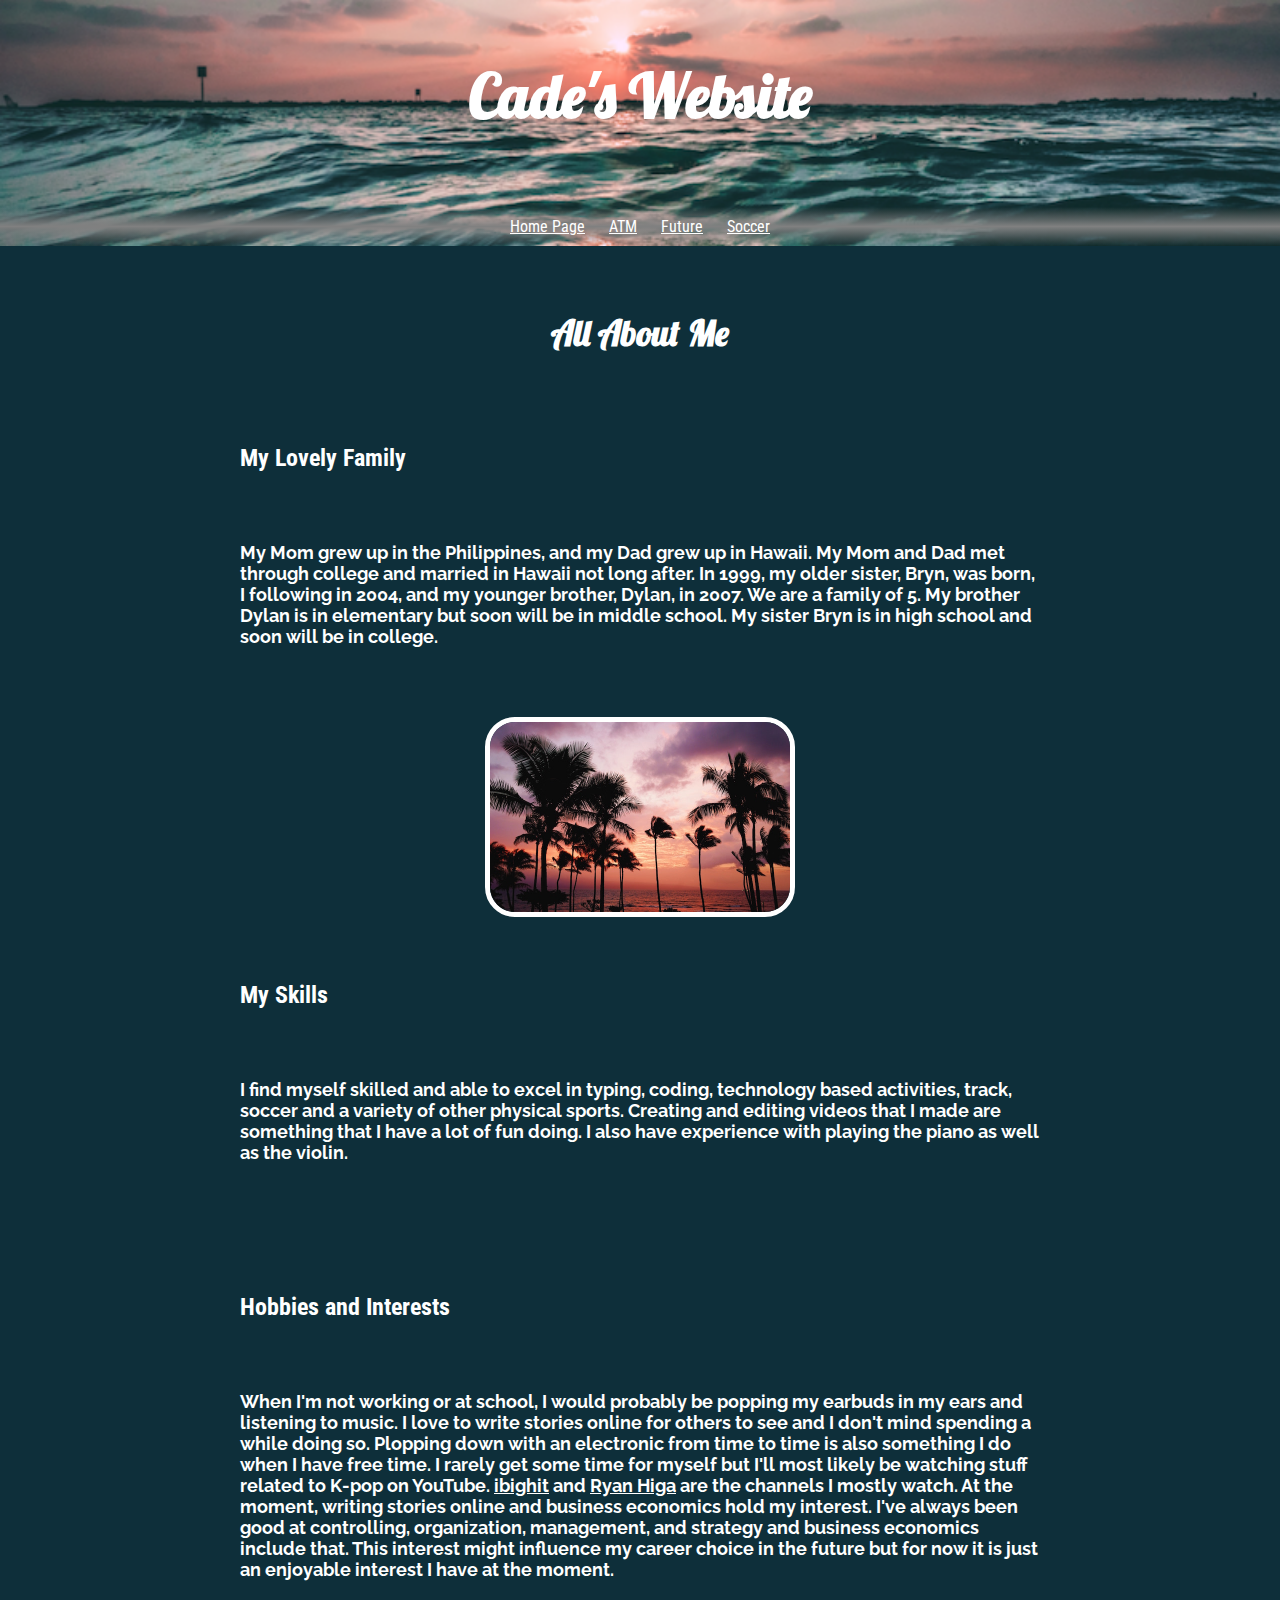
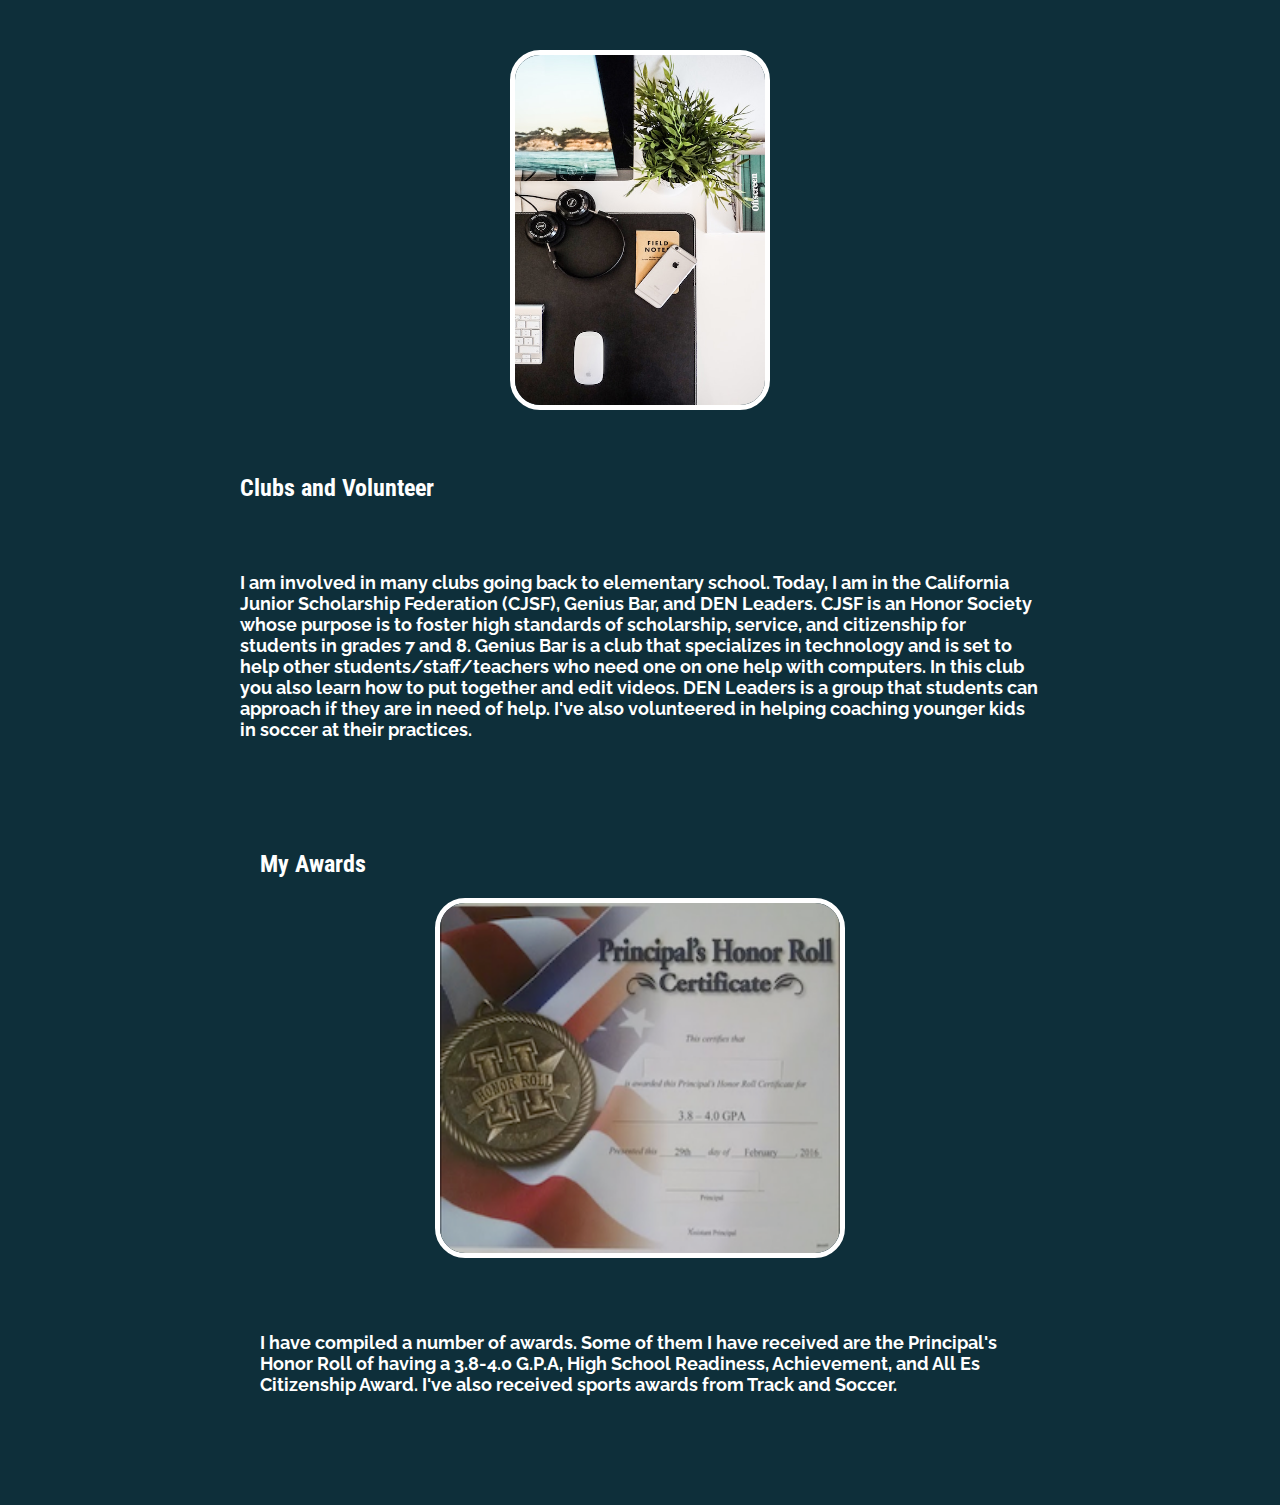
<file: index.html>
<!doctype html>
<html>
    <head>
        <title>Cade's Website</title>
        <meta charset="utf-8">
        <link href="https://fonts.googleapis.com/css?family=Roboto+Condensed" rel="stylesheet"> 
        <link href="https://fonts.googleapis.com/css?family=Raleway" rel="stylesheet">   
        <link href="https://fonts.googleapis.com/css?family=Lobster" rel="stylesheet">   
        <link href="app.css" rel="stylesheet"/>
    </head>
</html>
<header>
    <br>
    <h1>Cade's Website</h1>
    <br>
    <ul>
        <li><a href="index.html">Home Page</a></li>
        <li><a href="ATM.html">ATM</a></li>
        <li><a href="Future.html">Future</a></li>
        <li><a href="Soccer.html">Soccer</a></li>
    </ul>
</header>
<body>
    <article>
       <h2 id="All-About-Me">All About Me</h2>
    </article>

    <article>
        <h2>My Lovely Family</h2>
        <p><h3>My Mom grew up in the Philippines, and my Dad grew up in Hawaii. My Mom and Dad met through college and married in Hawaii not long after. In 1999, my older sister, Bryn, was born, I following in 2004, and my younger brother, Dylan, in 2007. We are a family of 5. My brother Dylan is in elementary but soon will be in middle school. My sister Bryn is in high school and soon will be in college.</h3></p>
        <center><img id="images-border" src="images/palm trees.jpg" alt="palm trees with a backdrop of the sunset" width="300"></center>
    </article>

    <article>
        <h2>My Skills</h2>
        <p><h3>I find myself skilled and able to excel in typing, coding, technology based activities, track, soccer and a variety of other physical sports. Creating and editing videos that I made are something that I have a lot of fun doing. I also have experience with playing the piano as well as the violin. </h3></p>
    </article>


    <article>
    <h2>Hobbies and Interests</h2>
        <p><h3>When I'm not working or at school, I would probably be popping my earbuds in my ears and listening to music. I love to write stories online for others to see and I don't mind spending a while doing so. Plopping down with an electronic from time to time is also something I do when I have free time. I rarely get some time for myself but I'll most likely be watching stuff related to K-pop on YouTube. <a href="https://www.youtube.com/user/ibighit?spfreload=5" target="_blank">ibighit</a> and <a href="https://www.youtube.com/user/nigahiga" target="_blank">Ryan Higa</a> are the channels I mostly watch. At the moment, writing stories online and business economics hold my interest. I've always been good at controlling, organization, management, and strategy and business economics include that. This interest might influence my career choice in the future but for now it is just an enjoyable interest I have at the moment.</h3>
        </p>
        <center><img id="images-border" src="images/headphones.jpg" alt="headphones placed next to a computer" width="250" height="350"></center>
    </article>

    <article>
        <h2>Clubs and Volunteer</h2>
        <p><h3>I am involved in many clubs going back to elementary school. Today, I am in the California Junior Scholarship Federation (CJSF), Genius Bar, and DEN Leaders. CJSF is an Honor Society whose purpose is to foster high standards of scholarship, service, and citizenship for students in grades 7 and 8. Genius Bar is a club that specializes in technology and is set to help other students/staff/teachers who need one on one help with computers. In this club you also learn how to put together and edit videos. DEN Leaders is a group that students can approach if they are in need of help. I've also volunteered in helping coaching younger kids in soccer at their practices.</h3></p>
    <article>
        <h2>My Awards</h2>
        <center><img id="images-border" src="images/certificate.png" alt="picture of principles honor roll award" width="400" height="350"></center>
        <p><h3>I have compiled a number of awards. Some of them I have received are the Principal's Honor Roll of having a 3.8-4.0 G.P.A, High School Readiness, Achievement, and All Es Citizenship Award. I've also received sports awards from Track and Soccer.</h3></p>
    </article>
</body>
</file>
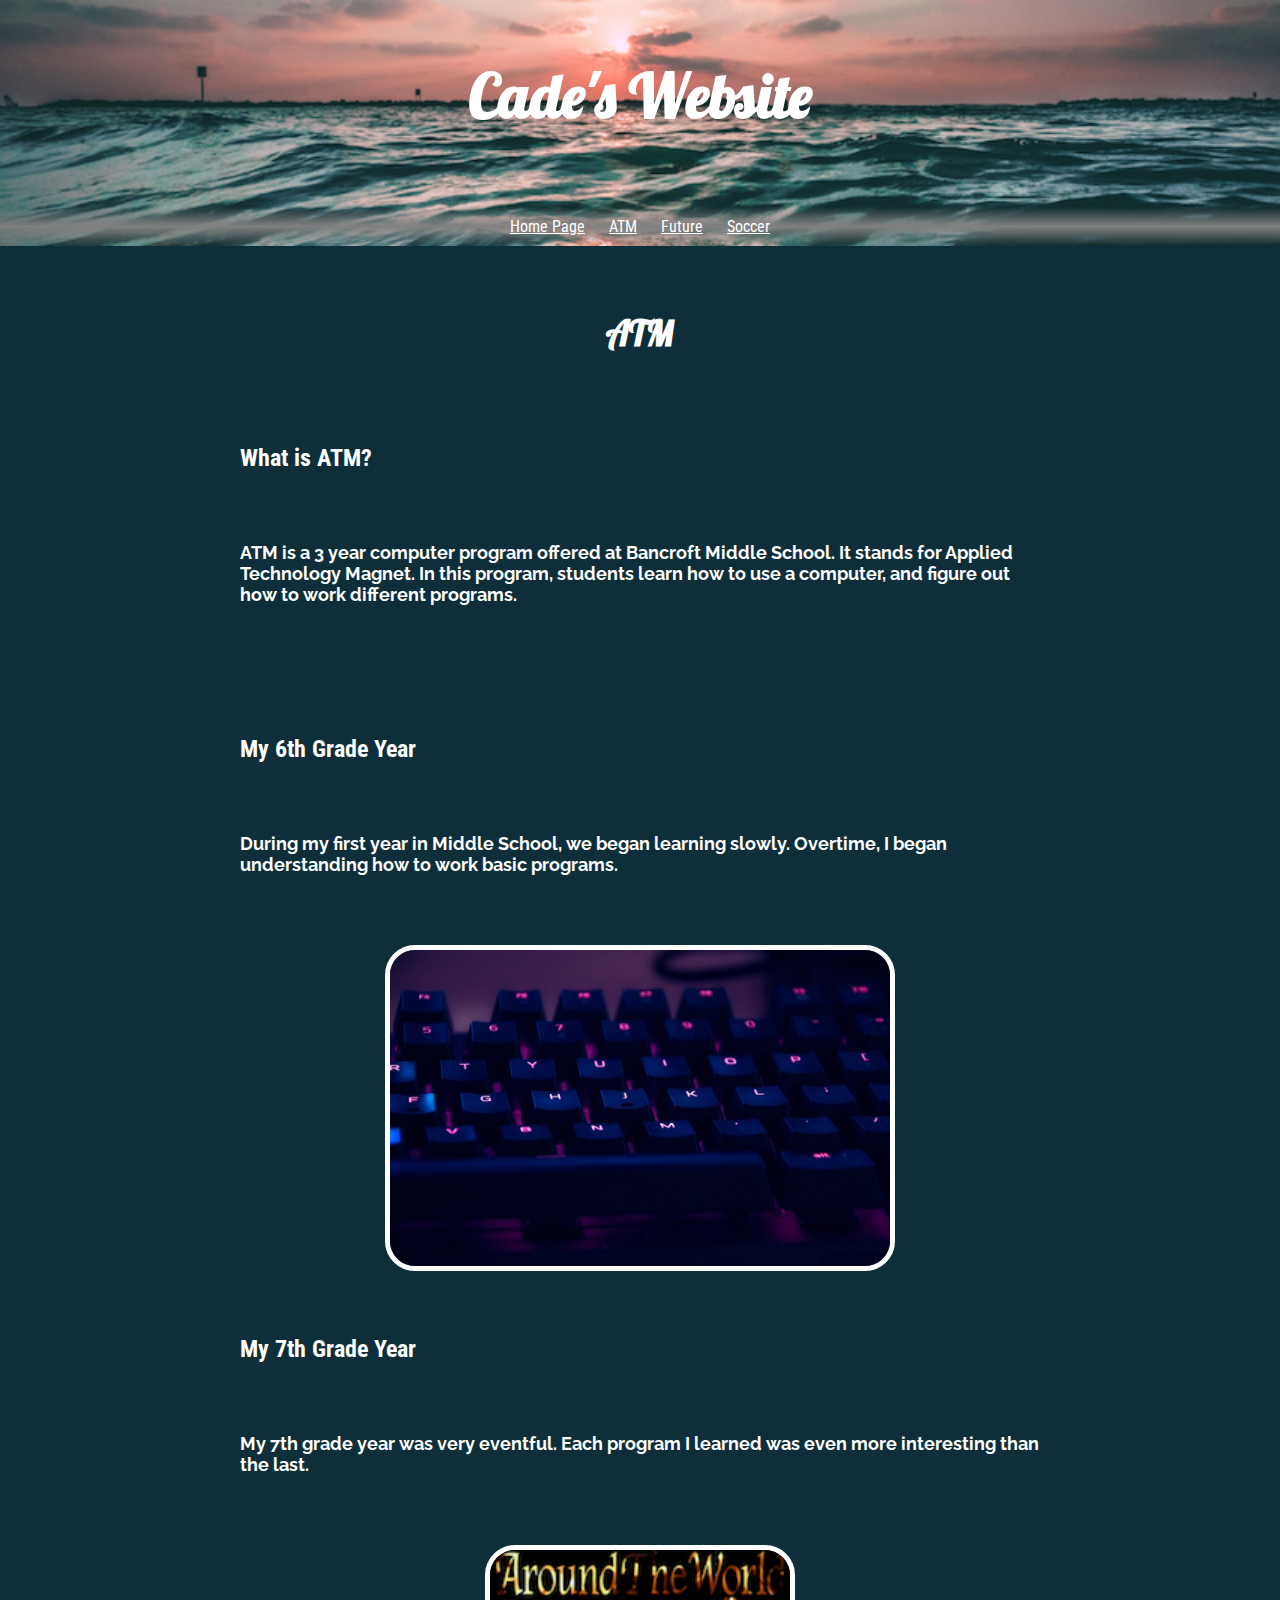
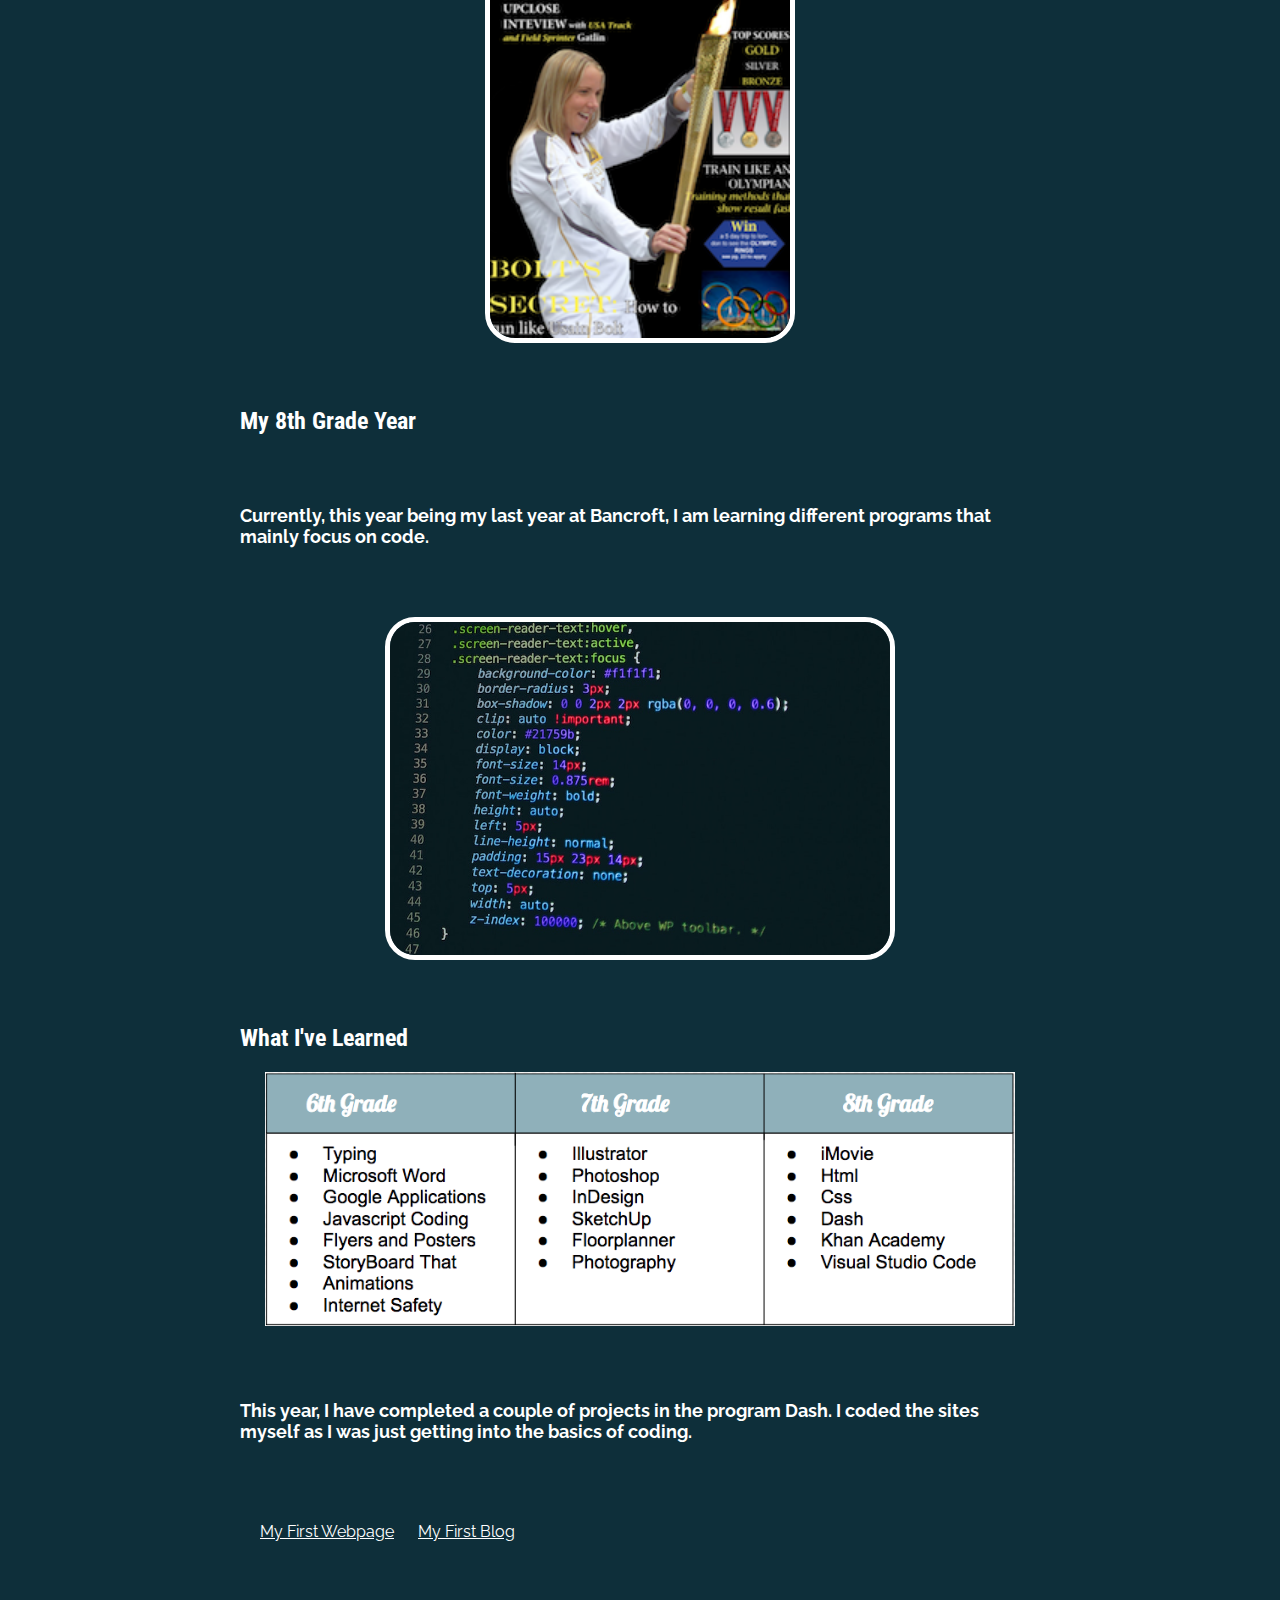
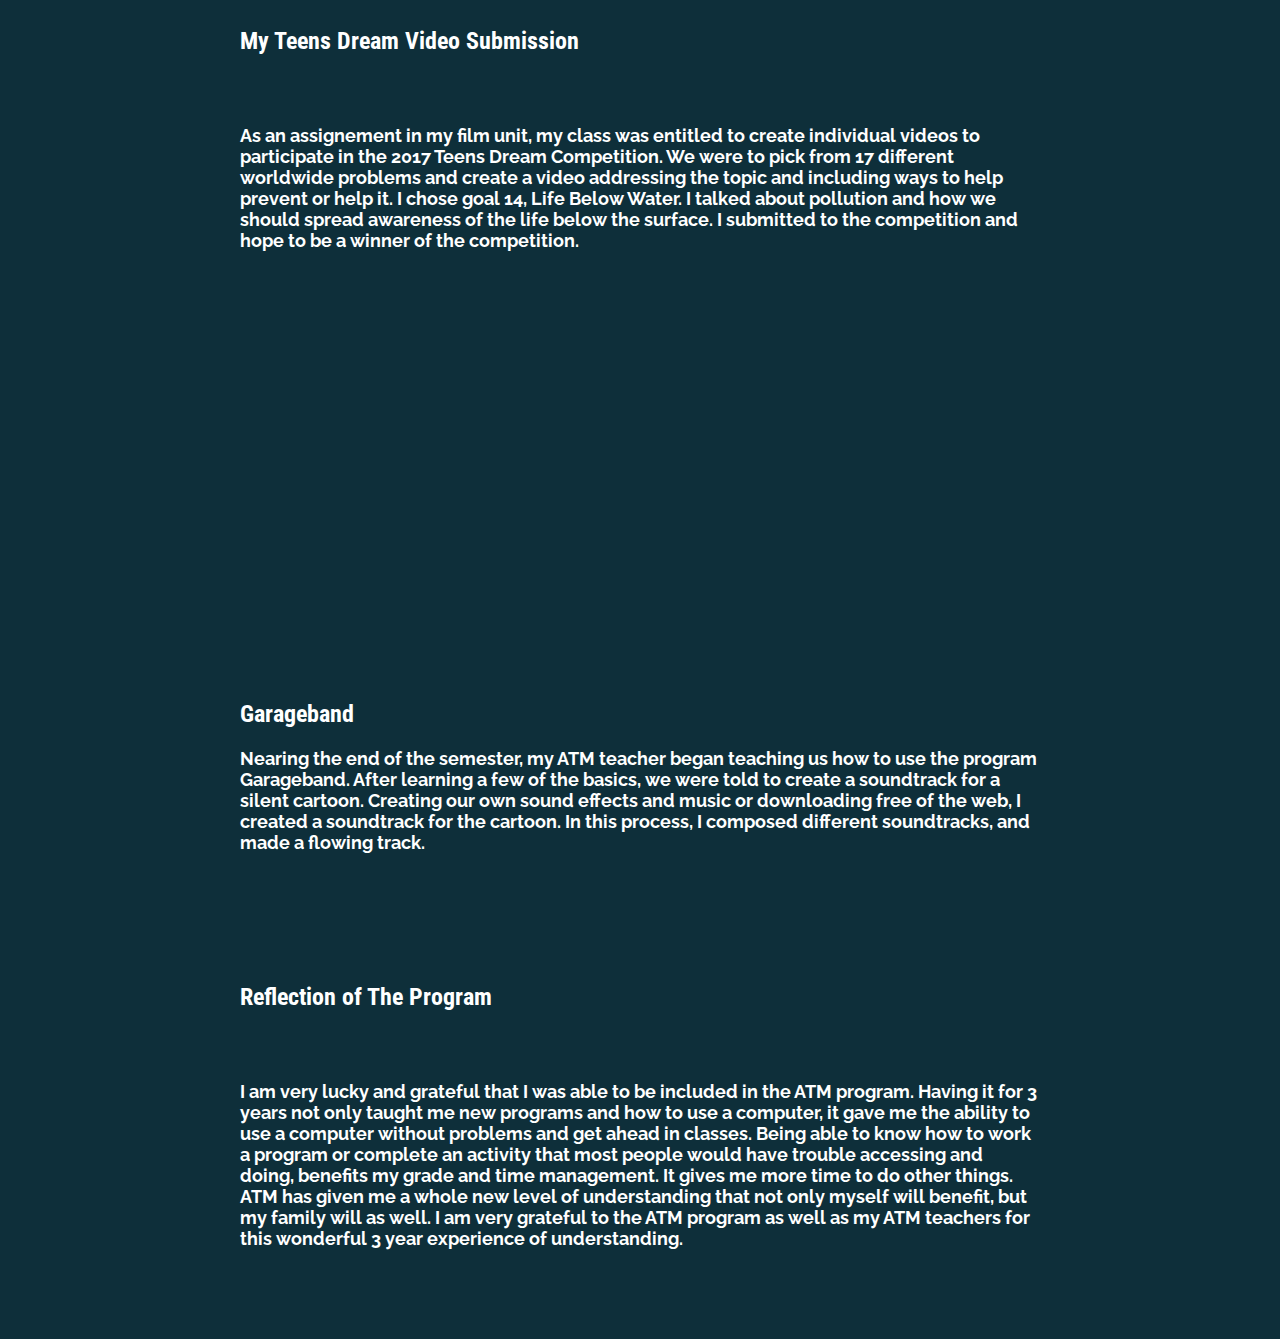
<file: ATM.html>
<!doctype html>
<html>
    <head>
        <title>Cade's Website</title>
        <meta charset="utf-8">
        <link href="https://fonts.googleapis.com/css?family=Roboto+Condensed" rel="stylesheet"> 
        <link href="https://fonts.googleapis.com/css?family=Raleway" rel="stylesheet">   
        <link href="https://fonts.googleapis.com/css?family=Lobster" rel="stylesheet">   
        <link href="app.css" rel="stylesheet"/>
    </head>
</html>
<header>
    <br>
    <h1>Cade's Website</h1>
    <br>
    <ul>
        <li><a href="index.html">Home Page</a></li>
        <li><a href="ATM.html">ATM</a></li>
        <li><a href="Future.html">Future</a></li>
        <li><a href="Soccer.html">Soccer</a></li>
    </ul>
</header>
<body>
    <article>
       <h2 id="All-About-Me">ATM</h2>
    </article>

    <article>
        <h2>What is ATM?</h2>
        <p><h3>ATM is a 3 year computer program offered at Bancroft Middle School. It stands for Applied Technology Magnet. In this program, students learn how to use a computer, and figure out how to work different programs. </h3></p>
       
    </article>

    <article>
        <h2>My 6th Grade Year</h2>
        <p><h3>During my first year in Middle School, we began learning slowly. Overtime, I began understanding how to work basic programs. </h3></p>
        <center><img id="images-border" src="images/keyboard.jpg" alt="keys on a keyboard" width="500"></center>
    </article>


    <article>
    <h2>My 7th Grade Year</h2>
        <p><h3>My 7th grade year was very eventful. Each program I learned was even more interesting than the last.</h3>
        </p>
        <center><img id="images-border" src="images/poster.png" alt="my poster that I made for a magazine" width="300"></center>
    </article>

    <article>
        <h2>My 8th Grade Year</h2>
        <p><h3>Currently, this year being my last year at Bancroft, I am learning different programs that mainly focus on code.</h3></p>
        <center><img id="images-border" src="images/code.jpg" alt="image of code on a computer" width="500"></center>
    </article>
        
    <article>
        <h2>What I've Learned</h2>
        <center><img src="images/Table.jpg" alt="table of what I have learned in the 3 years I have been in the ATM program" width="750"></center>
        <p><h3>This year, I have completed a couple of projects in the program Dash. I coded the sites myself as I was just getting into the basics of coding.</h3></p>
        <ul id="Dash-Projects">
            <li id="Dash-Project-Links"><a href="https://dash.generalassemb.ly/200810579/build-your-own-personal-website" target="_blank">My First Webpage</a></li>
            <li id="Dash-Project-Links"><a href="https://dash.generalassemb.ly/200810579/build-your-own-blog-theme" target="_blank">My First Blog</a></li>
        </ul>
    </article>

    <article>
       <h2>My Teens Dream Video Submission</h2>
       <p><h3>As an assignement in my film unit, my class was entitled to create individual videos to participate in the 2017 Teens Dream Competition. We were to pick from 17 different worldwide problems and create a video addressing the topic and including ways to help prevent or help it. I chose goal 14, Life Below Water. I talked about pollution and how we should spread awareness of the life below the surface. I submitted to the competition and hope to be a winner of the competition.</h3></p>
       <iframe width="560" height="315" src="https://www.youtube.com/embed/zo30W7dKxCA" frameborder="0" allow="autoplay; encrypted-media" allowfullscreen></iframe>
    </article>  

    <article>
        <h2>Garageband</h2>
        <p2><h3>Nearing the end of the semester, my ATM teacher began teaching us how to use the program Garageband. After learning a few of the basics, we were told to create a soundtrack for a silent cartoon. Creating our own sound effects and music or downloading free of the web, I created a soundtrack for the cartoon. In this process, I composed different soundtracks, and made a flowing track.</h3></p>
        
    </article>
    <article>
        <h2>Reflection of The Program</h2>
        <p><h3>I am very lucky and grateful that I was able to be included in the ATM program. Having it for 3 years not only taught me new programs and how to use a computer, it gave me the ability to use a computer without problems and get ahead in classes. Being able to know how to work a program or complete an activity that most people would have trouble accessing and doing, benefits my grade and time management. It gives me more time to do other things. ATM has given me a whole new level of understanding that not only myself will benefit, but my family will as well. I am very grateful to the ATM program as well as my ATM teachers for this wonderful 3 year experience of understanding.</h3></p>
    </article>
</body>
</file>
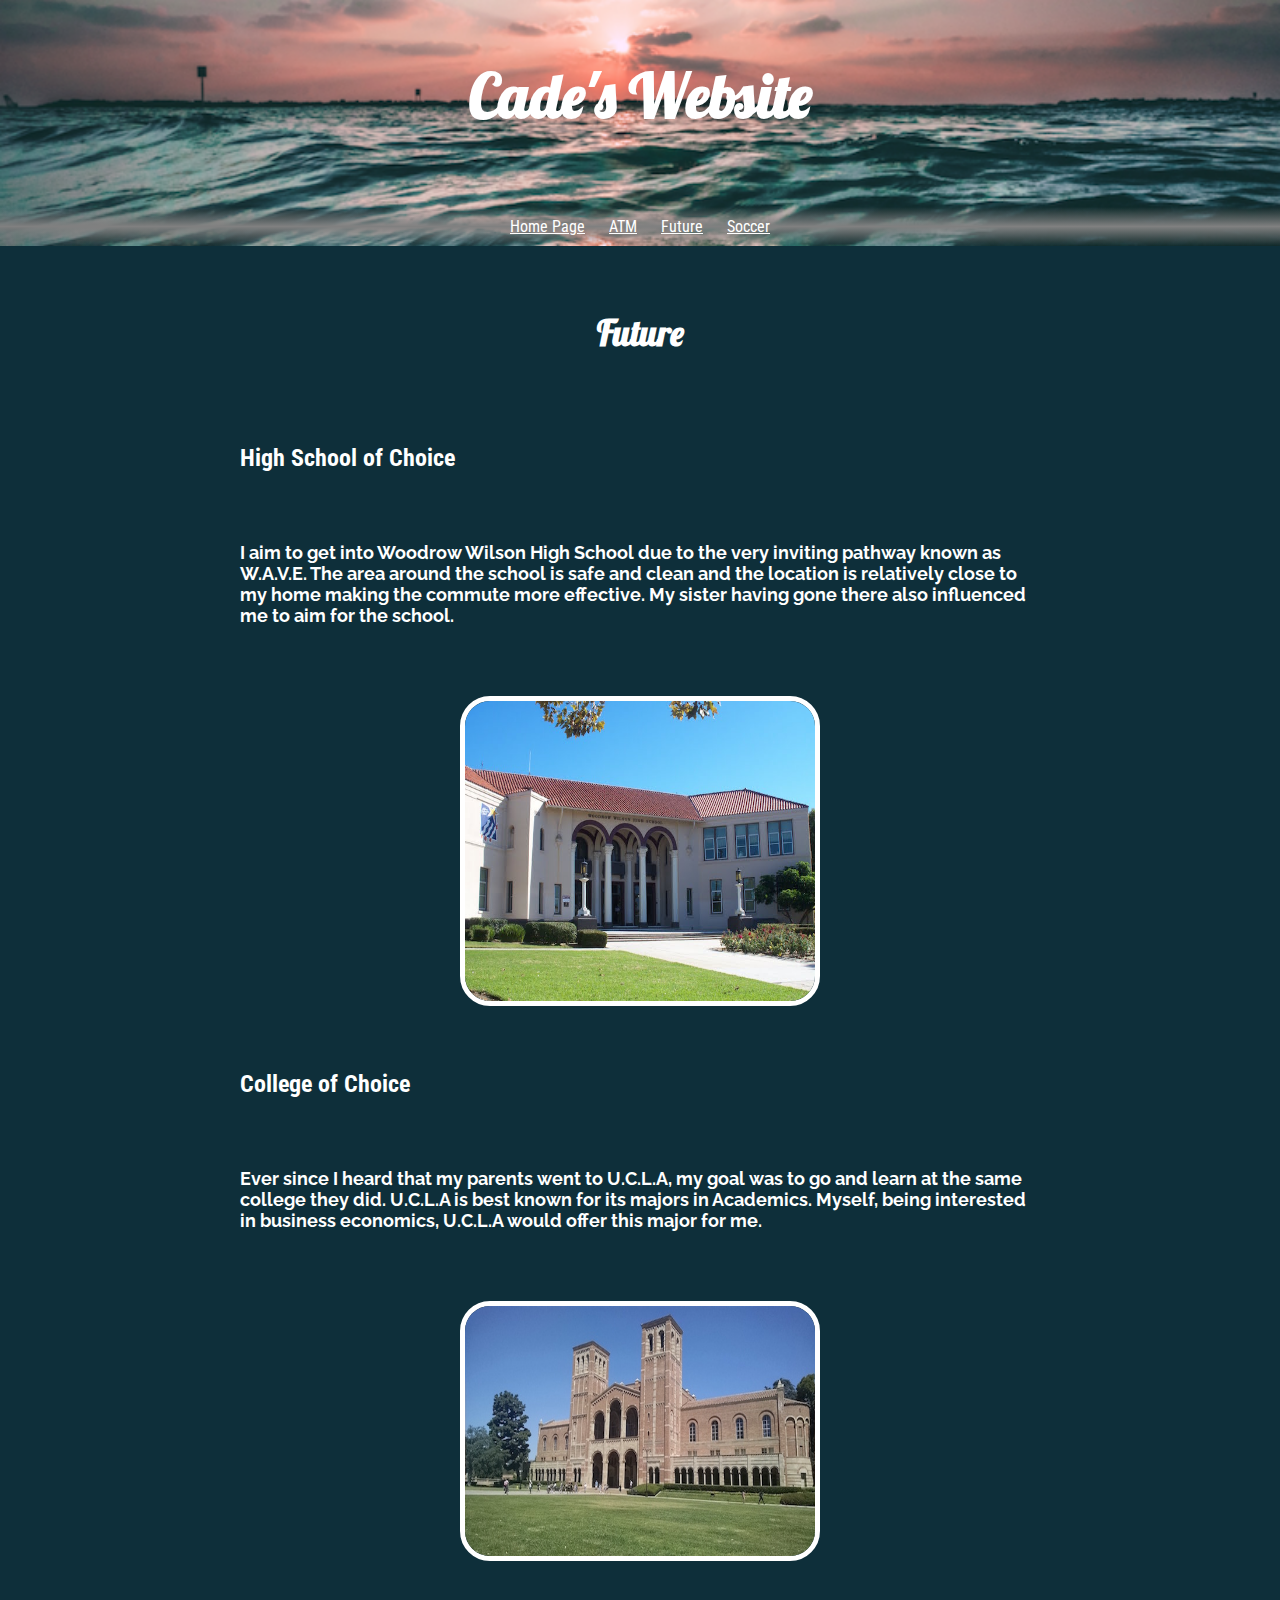
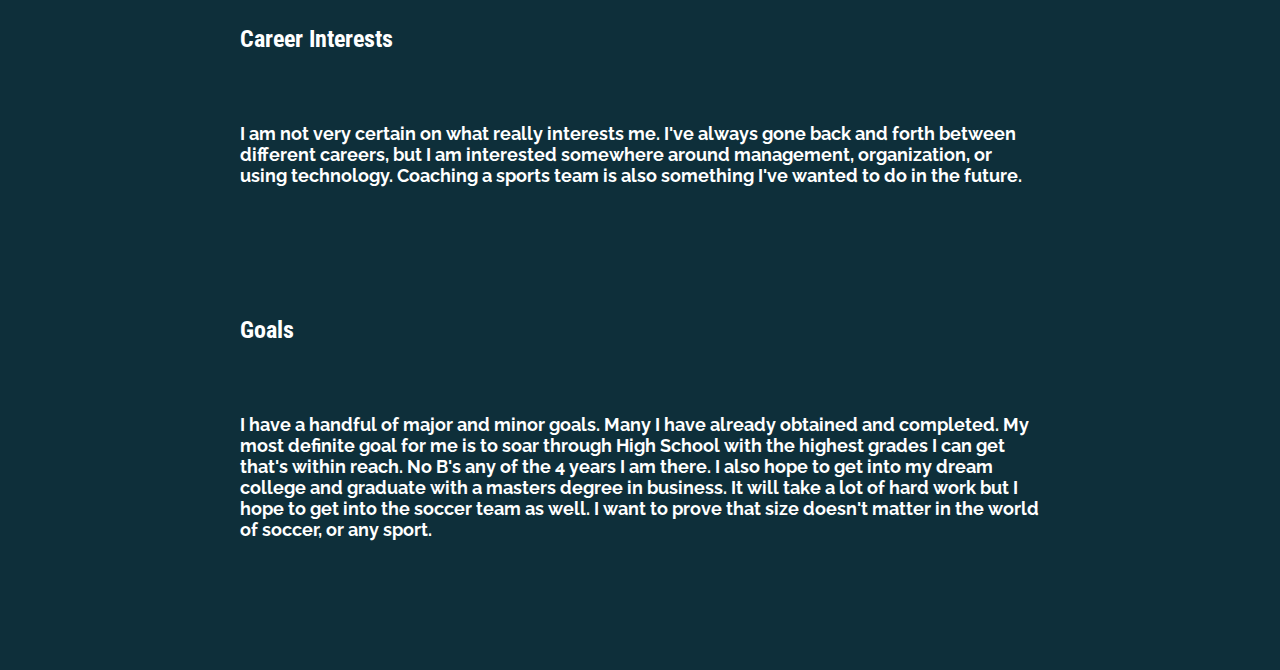
<file: Future.html>
<!doctype html>
<html>
    <head>
        <title>Cade's Website</title>
        <meta charset="utf-8">
        <link href="https://fonts.googleapis.com/css?family=Roboto+Condensed" rel="stylesheet"> 
        <link href="https://fonts.googleapis.com/css?family=Raleway" rel="stylesheet">   
        <link href="https://fonts.googleapis.com/css?family=Lobster" rel="stylesheet">   
        <link href="app.css" rel="stylesheet"/>
    </head>
</html>
<header>
    <br>
    <h1>Cade's Website</h1>
    <br>
    <ul>
        <li><a href="index.html">Home Page</a></li>
        <li><a href="ATM.html">ATM</a></li>
        <li><a href="Future.html">Future</a></li>
        <li><a href="Soccer.html">Soccer</a></li>
    </ul>
</header>
<body>
    <article>
       <h2 id="All-About-Me">Future</h2>
    </article>

    <article>
        <h2>High School of Choice</h2>
        <p><h3>I aim to get into Woodrow Wilson High School due to the very inviting pathway known as W.A.V.E. The area around the school is safe and clean and the location is relatively close to my home making the commute more effective. My sister having gone there also influenced me to aim for the school.</h3></p>
        <center><img id="images-border" src="images/wilson.jpg" alt="image of wilson's school logo" width="350" height="300"></center>
    </article>

    <article>
        <h2>College of Choice</h2>
        <p><h3>Ever since I heard that my parents went to U.C.L.A, my goal was to go and learn at the same college they did. U.C.L.A is best known for its majors in Academics. Myself, being interested in business economics, U.C.L.A would offer this major for me.</h3></p>
        <center><img id="images-border" src="images/ucla.jpg" alt="image of a building across the library at ucla" width="350" height="250"></center>
    </article>


    <article>
    <h2>Career Interests</h2>
        <p><h3>I am not very certain on what really interests me. I've always gone back and forth between different careers, but I am interested somewhere around management, organization, or using technology. Coaching a sports team is also something I've wanted to do in the future.</h3>
        </p>
    </article>

    <article>
        <h2>Goals</h2>
        <p><h3>I have a handful of major and minor goals. Many I have already obtained and completed. My most definite goal for me is to soar through High School with the highest grades I can get that's within reach. No B's any of the 4 years I am there. I also hope to get into my dream college and graduate with a masters degree in business. It will take a lot of hard work but I hope to get into the soccer team as well. I want to prove that size doesn't matter in the world of soccer, or any sport.</h3></p>
    <article>
        
</body>
</file>
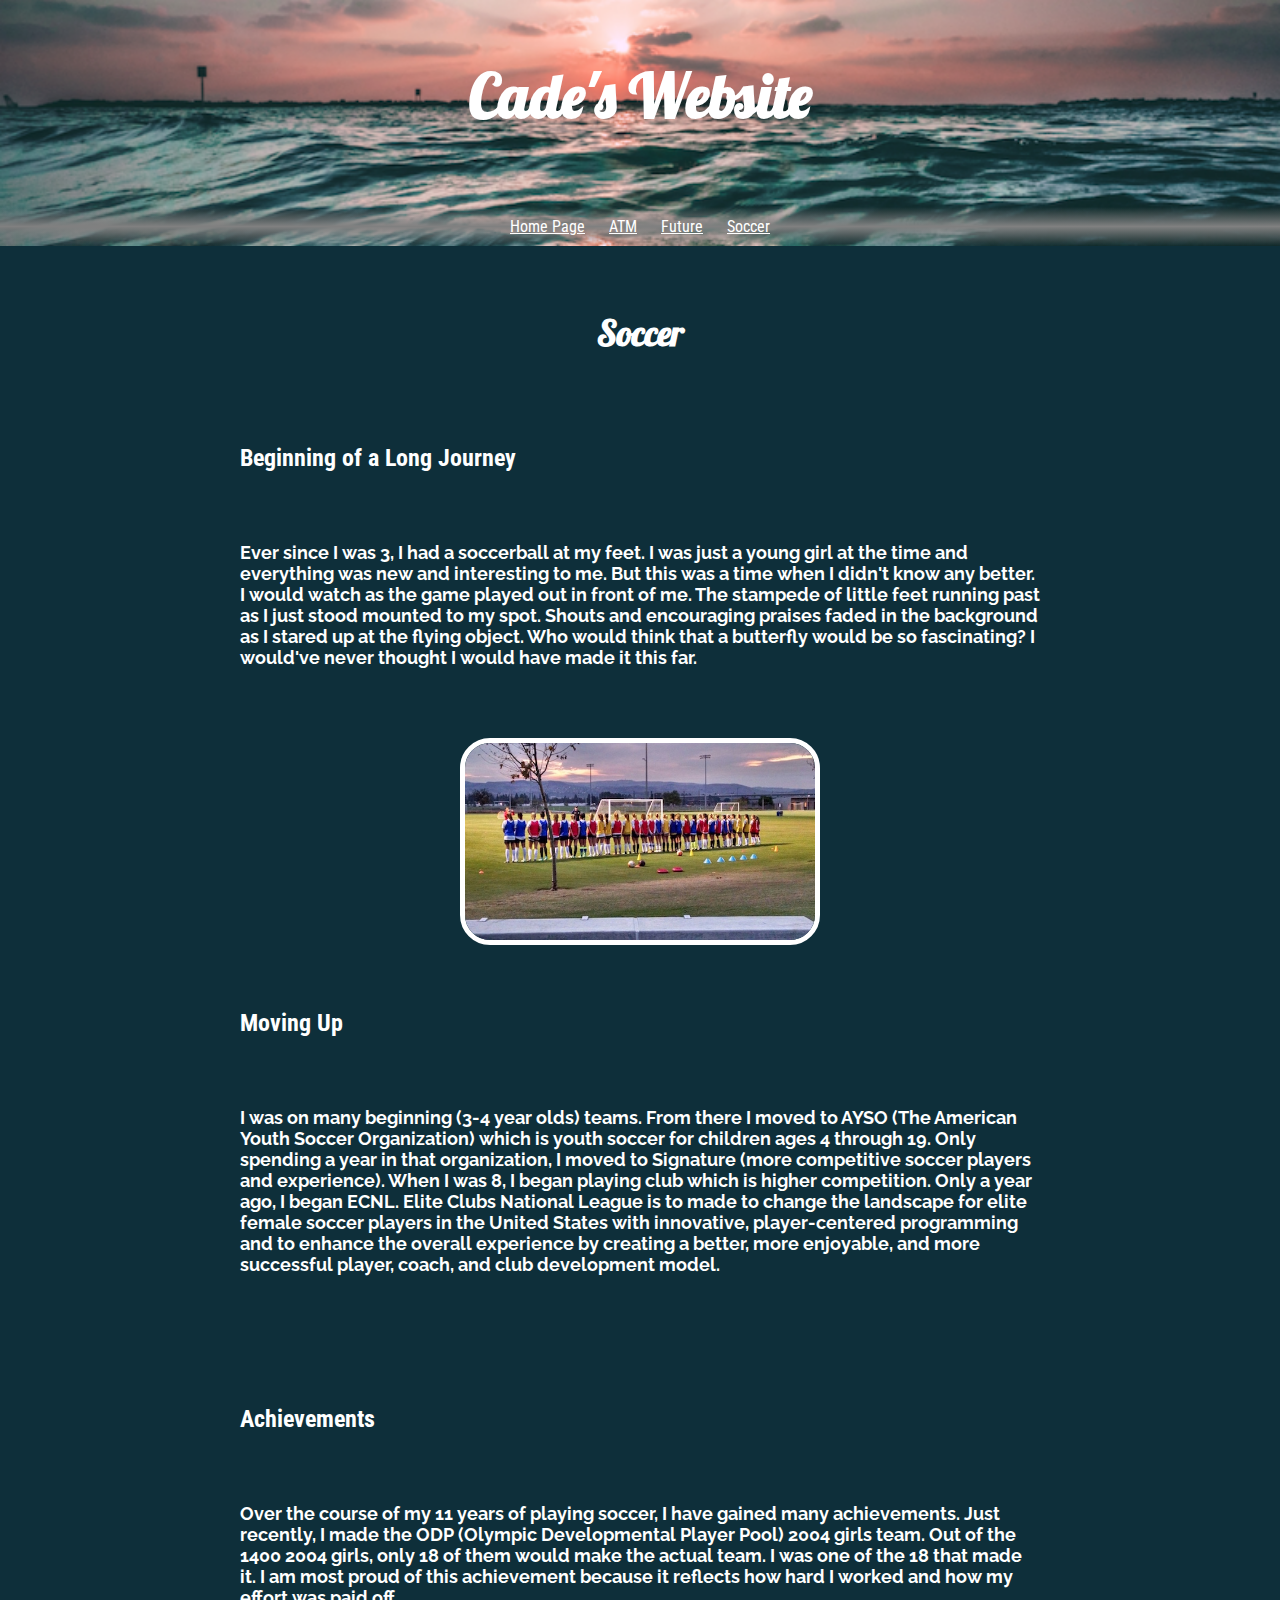
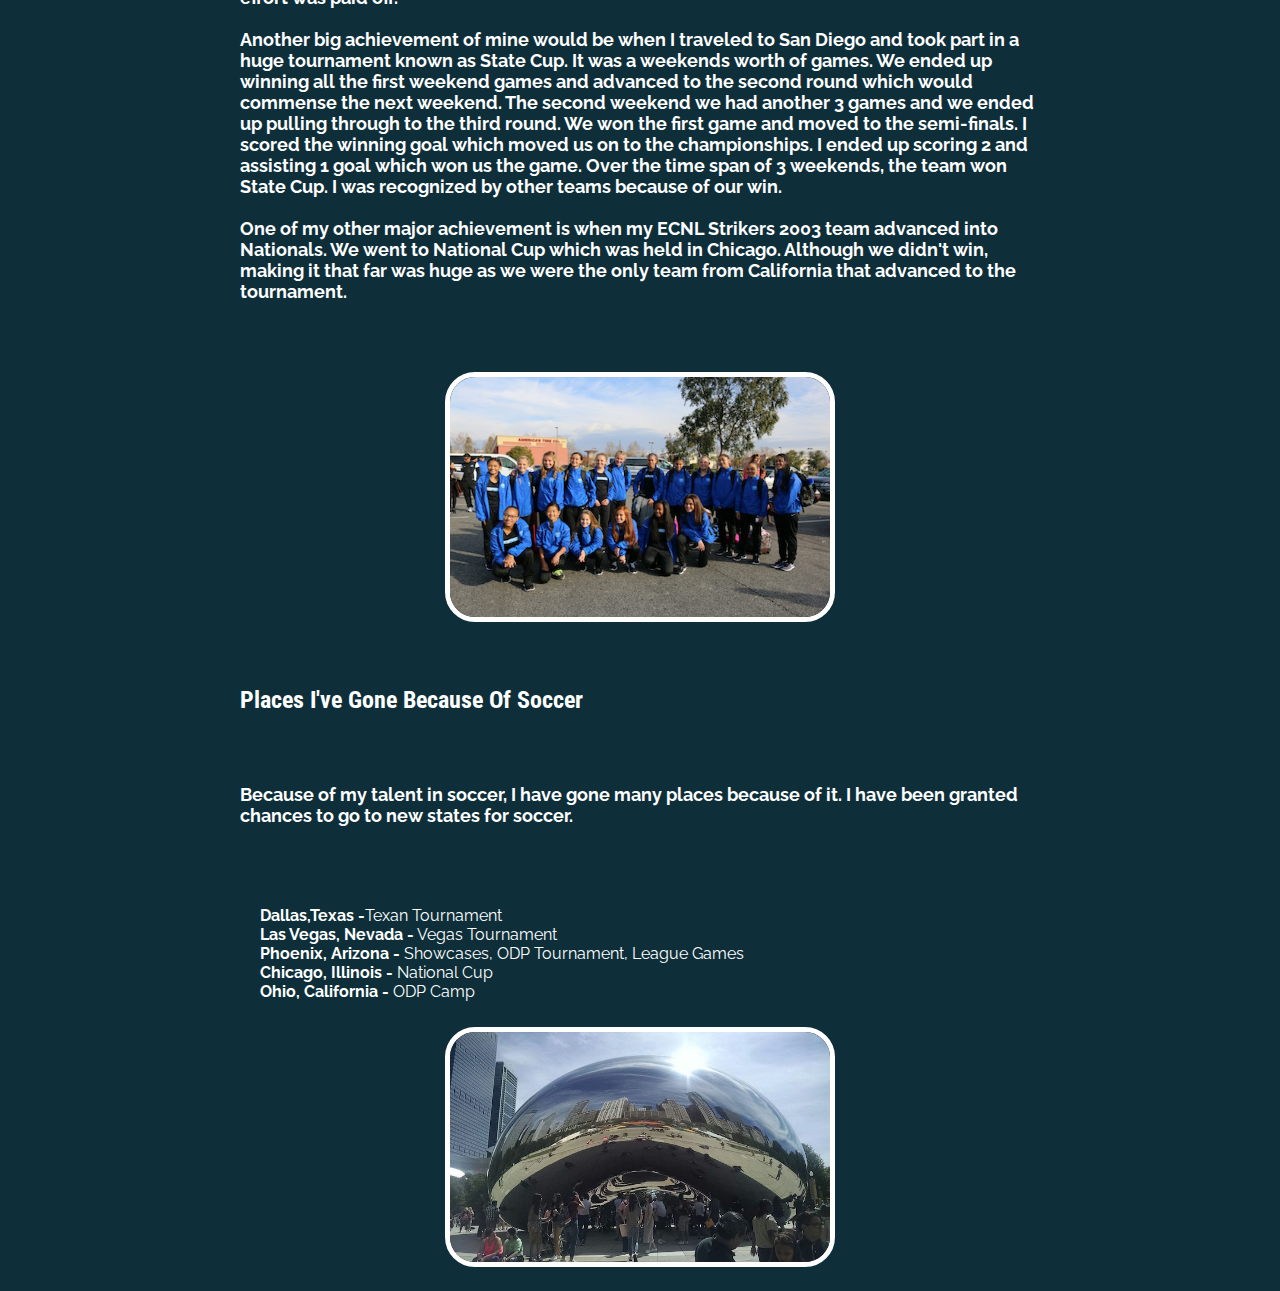
<file: Soccer.html>
<!doctype html>
<html>
    <head>
        <title>Cade's Website</title>
        <meta charset="utf-8">
        <link href="https://fonts.googleapis.com/css?family=Roboto+Condensed" rel="stylesheet"> 
        <link href="https://fonts.googleapis.com/css?family=Raleway" rel="stylesheet">   
        <link href="https://fonts.googleapis.com/css?family=Lobster" rel="stylesheet">   
        <link href="app.css" rel="stylesheet"/>
    </head>
</html>
<header>
    <br>
    <h1>Cade's Website</h1>
    <br>
    <ul>
        <li><a href="index.html">Home Page</a></li>
        <li><a href="ATM.html">ATM</a></li>
        <li><a href="Future.html">Future</a></li>
        <li><a href="Soccer.html">Soccer</a></li>
    </ul>
</header>
<body>
    <article>
       <h2 id="All-About-Me">Soccer</h2>
    </article>

    <article>
        <h2>Beginning of a Long Journey</h2>
        <p><h3>Ever since I was 3, I had a soccerball at my feet. I was just a young girl at the time and everything was new and interesting to me. But this was a time when I didn't know any better. I would watch as the game played out in front of me. The stampede of little feet running past as I just stood mounted to my spot. Shouts and encouraging praises faded in the background as I stared up at the flying object. Who would think that a butterfly would be so fascinating? I would've never thought I would have made it this far.</h3></p>
        <center><img id="images-border" src="images/national.jpg" alt="A picture of myself standing among other national players" width="350"></center>
    </article>

    <article>
        <h2>Moving Up</h2>
        <p><h3>I was on many beginning (3-4 year olds) teams. From there I moved to AYSO (The American Youth Soccer Organization) which is youth soccer for children ages 4 through 19. Only spending a year in that organization, I moved to Signature (more competitive soccer players and experience). When I was 8, I began playing club which is higher competition. Only a year ago, I began ECNL. Elite Clubs National League is to made to change the landscape for elite female soccer players in the United States with innovative, player-centered programming and to enhance the overall experience by creating a better, more enjoyable, and more successful player, coach, and club development model.</h3></p>

    </article>


    <article>
    <h2>Achievements</h2>
        <p><h3>Over the course of my 11 years of playing soccer, I have gained many achievements. Just recently, I made the ODP (Olympic Developmental Player Pool) 2004 girls team. Out of the 1400 2004 girls, only 18 of them would make the actual team. I was one of the 18 that made it. I am most proud of this achievement because it reflects how hard I worked and how my effort was paid off.<br>
        <br>
        Another big achievement of mine would be when I traveled to San Diego and took part in a huge tournament known as State Cup. It was a weekends worth of games. We ended up winning all the first weekend games and advanced to the second round which would commense the next weekend. The second weekend we had another 3 games and we ended up pulling through to the third round. We won the first game and moved to the semi-finals. I scored the winning goal which moved us on to the championships. I ended up scoring 2 and assisting 1 goal which won us the game. Over the time span of 3 weekends, the team won State Cup. I was recognized by other teams because of our win.<br>
        <br>
        One of my other major achievement is when my ECNL Strikers 2003 team advanced into Nationals. We went to National Cup which was held in Chicago. Although we didn't win, making it that far was huge as we were the only team from California that advanced to the tournament.</h3></p>       
    <center><img id="images-border" src="images/odp.jpg" alt="picture of the 18 2004 girls that made the olympic development team" width="380" height="240"></center>
    </article>

    <article>
        <h2>Places I've Gone Because Of Soccer</h2>
        <p><h3>Because of my talent in soccer, I have gone many places because of it. I have been granted chances to go to new states for soccer.</h3></p>
        <ul id="List-of-places">
            <strong><li id="Places-and-why">Dallas,Texas -</strong>Texan Tournament</li><br>
            <strong><li id="Places-and-why">Las Vegas, Nevada -</strong> Vegas Tournament</li><br>
            <strong><li id="Places-and-why">Phoenix, Arizona -</strong> Showcases, ODP Tournament, League Games</li><br>
            <strong><li id="Places-and-why">Chicago, Illinois -</strong> National Cup</li><br>
            <strong><li id="Places-and-why">Ohio, California -</strong> ODP Camp</li>
        </ul>
        <center><img id="images-border" src="images/chicago.jpg" alt="picture of the bean in chicago" width="380" height="230"></center>
    </article>
</body>
</file>
<file: app.css>
body {
    background: rgb(14, 47, 58);
    margin-top: 0px;
    margin-right: 0px;
    margin-bottom: 0px;
    margin-left: 0px;
}
h2 {
    text-align: left;
    font-family: 'Roboto Condensed', sans-serif;
    color: white;
}
h3 {
    font-size: 18px;
    color: white;
    font-family: 'Raleway', sans-serif;
}
ul {
    padding: 10px;
    background: linear-gradient(transparent, grey, transparent);
}
li {
    display: inline;
    padding: 0px 10px 0px 10px;
    font-family: 'Roboto Condensed', sans-serif;
}
header {
    text-align: center;
    background:url("images/sunset.png");
    background-size:cover;
    background-position: bottom;
    color: white;
}
h1 {
    font-size: 60px;
    font-family: 'Lobster', cursive;
    color: white;
    padding: 0px 0px 0px 0px;
}
#header-pic{ 
    margin: 40px 0px 0px 0px;
    border: 5px dashed white;
    border-radius: 120px;
}
p {
    padding: 30px 0px 0px 30px;
    font-size: 20px;
}
@media (max-width: 500px) {
    h1 {
      font-size: 36px;
      padding: 5px;
    }
}
article {
    max-width: 800px;
    padding: 20px;
    margin: 0 auto;
}
#All-About-Me {
    font-family: 'Lobster', cursive;
    font-size: 35px;
    text-align: center;
}

#images-border {
    border: 5px solid white;
    border-radius: 30px;
}
#List-of-places {
    background: rgb(14, 47, 58);
}
#Places-and-why {
    display: list item;
    color: white;
    font-family: 'Raleway', sans-serif;
}
#Dash-Project-Links {
    display: list item;
    color: white;
    font-family: 'Raleway', sans-serif;
}
#Dash-Projects {
    background: rgb(14, 47, 58);
}
a {
    color: white ;
}
li a {
    color: white ;
}

.button {
    display: inline-block;
    text-align: center;
    vertical-align: middle;
    padding: 12px 24px;
    border: 1px solid #a6d4db;
    border-radius: 61px;
    background: #1c3f44;
    background: -webkit-gradient(linear, left top, left bottom, from(#1c3f44), to(#a6d4db));
    background: -moz-linear-gradient(top, #1c3f44, #a6d4db);
    background: linear-gradient(to bottom, #1c3f44, #a6d4db);
    text-shadow: #591717 1px 1px 1px;
    font-family: 'Roboto Condensed', sans-serif;
    color: #ffffff;
    text-decoration: none;
}
.button:hover,
.button:focus {
    border: 1px solid #bff4fc;
    background: #224c52;
    background: -webkit-gradient(linear, left top, left bottom, from(#224c52), to(#c7feff));
    background: -moz-linear-gradient(top, #224c52, #c7feff);
    background: linear-gradient(to bottom, #224c52, #c7feff);
    color: #ffffff;
    text-decoration: none;
}
.button:active {
    background: #112629;
    background: -webkit-gradient(linear, left top, left bottom, from(#112629), to(#a6d4db));
    background: -moz-linear-gradient(top, #112629, #a6d4db);
    background: linear-gradient(to bottom, #112629, #a6d4db);
}
.button:before{
    content:  "\0000a0";
    display: inline-block;
    height: 24px;
    width: 24px;
    line-height: 24px;
    margin: 0 4px -6px -4px;
    position: relative;
    top: 0px;
    left: 0px;
    background: url("[data-uri]") no-repeat left center transparent;
    background-size: 100% 100%;
}
</file>
